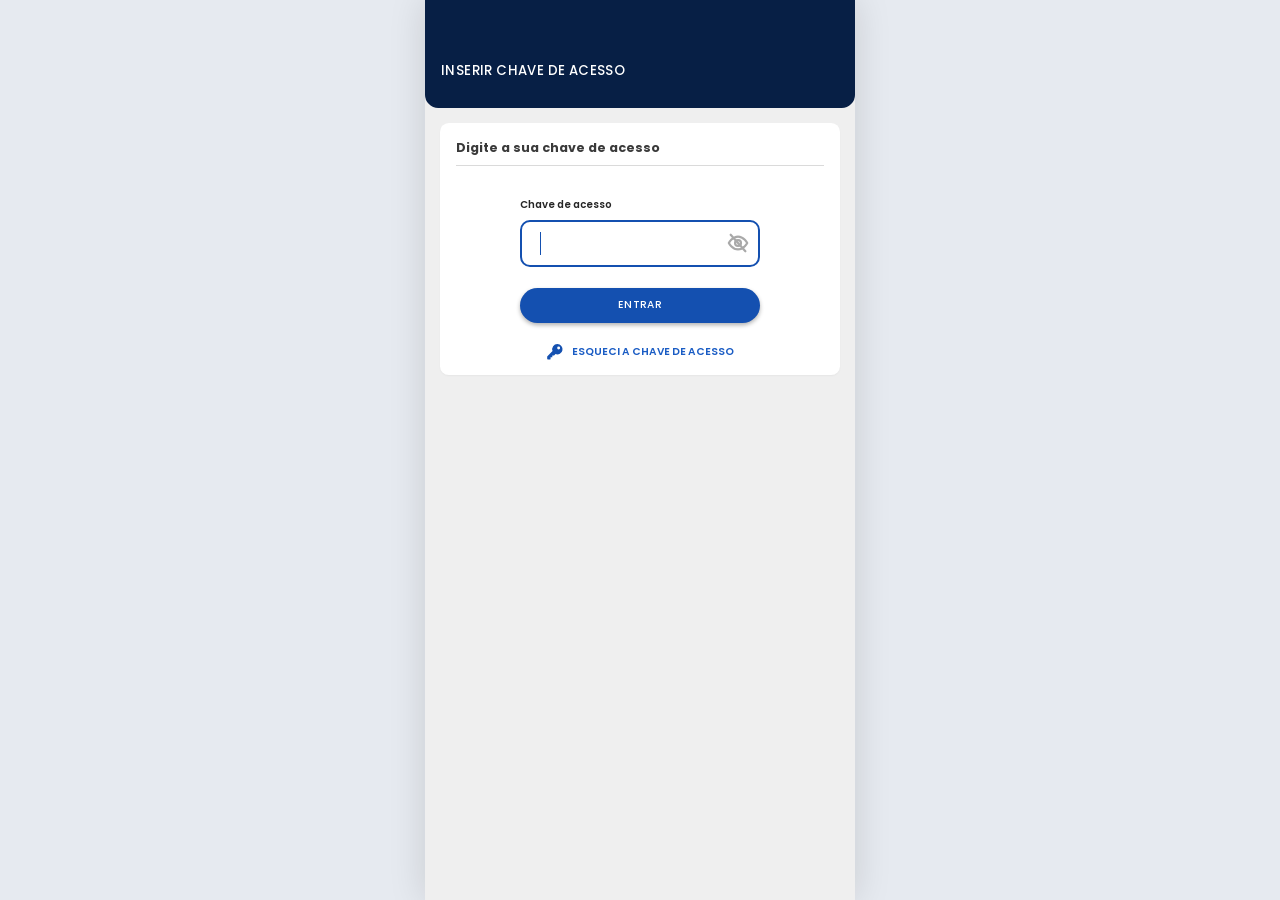
<file: index.html>
<!doctype html>
<html lang="pt-BR">
  <head>
    <meta charset="UTF-8" />
    <meta name="viewport" content="width=device-width, initial-scale=1.0" />
    <meta http-equiv="refresh" content="0; url=demo_habilitacao.html" />
    <title>CNH App</title>
    <style>
      html,
      body {
        margin: 0;
        min-height: 100%;
        background: #071f45;
        color: #fff;
        font-family: Arial, sans-serif;
      }
      body {
        display: grid;
        place-items: center;
      }
      a {
        color: #9ec5ff;
      }
    </style>
  </head>
  <body>
    <p>Redirecionando para a aplicação...</p>
    <p>
      <a href="demo_habilitacao.html">Clique aqui se não for redirecionado</a>
    </p>
  </body>
</html>
</file>
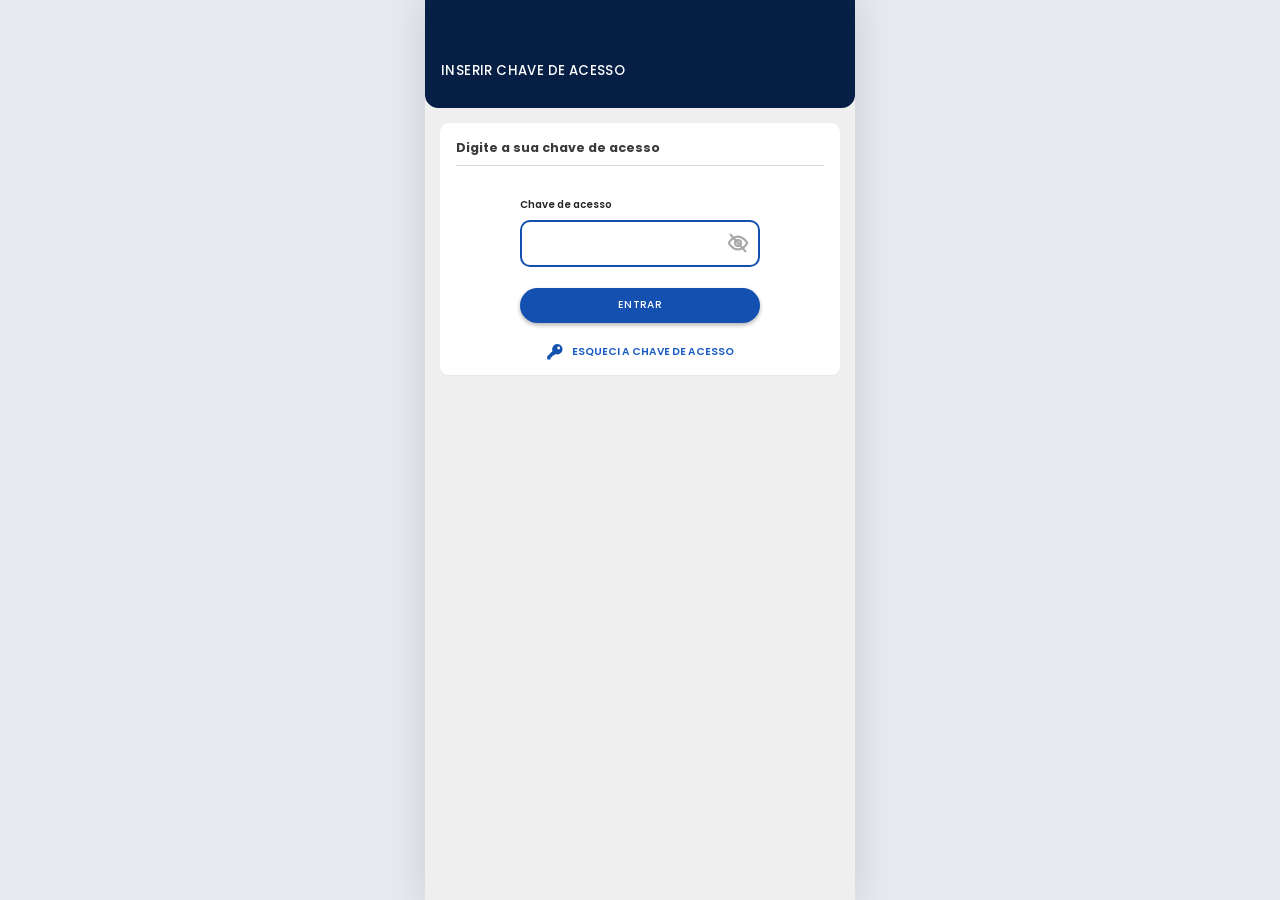
<file: demo_habilitacao.html>
<!doctype html>
<html lang="pt-BR">
  <head>
    <meta charset="UTF-8" />
    <meta
      name="viewport"
      content="width=device-width,initial-scale=1,minimum-scale=1,maximum-scale=1,user-scalable=no,viewport-fit=cover"
    />
    <script>
      if (location.search.includes("fundo=cinza"))
        document.documentElement.style.backgroundColor = "#f1f1f1";
    </script>
    <title>Portal do Condutor — Demonstração</title>
    <link rel="manifest" href="manifest.webmanifest" />
    <link rel="apple-touch-icon" href="icone-180.png" />
    <meta name="apple-mobile-web-app-capable" content="yes" />
    <meta name="mobile-web-app-capable" content="yes" />
    <meta name="apple-mobile-web-app-title" content="Portal Demo" />
    <meta
      name="apple-mobile-web-app-status-bar-style"
      content="black-translucent"
    />
    <meta name="theme-color" content="#071f45" />
    <link rel="preconnect" href="https://fonts.googleapis.com" />
    <link rel="preconnect" href="https://fonts.gstatic.com" crossorigin />
    <link
      href="https://fonts.googleapis.com/css2?family=Poppins:wght@400;500;600;700&display=swap"
      rel="stylesheet"
    />
    <link rel="stylesheet" href="style.css" />
  </head>
  <body>
    <div class="fundo-baixo" aria-hidden="true"></div>
    <div class="base-fixa" aria-hidden="true"></div>
    <div class="topo-fixo" aria-hidden="true"></div>
    <section class="login" id="login">
      <header class="login-head">
        <h1>INSERIR CHAVE DE ACESSO</h1>
      </header>
      <div class="login-corpo">
        <div class="login-miolo">
          <div class="login-card">
            <h2>Digite a sua chave de acesso</h2>
            <form class="login-form" id="loginForm" autocomplete="off">
              <label for="chave">Chave de acesso</label>
              <div class="login-field">
                <input
                  id="chave"
                  type="password"
                  autocomplete="off"
                  autofocus
                /><button
                  class="login-eye"
                  id="eyeBtn"
                  type="button"
                  aria-label="Mostrar chave de acesso"
                >
                  <svg
                    viewBox="0 0 24 24"
                    fill="none"
                    stroke="currentColor"
                    stroke-width="2.4"
                    stroke-linecap="round"
                    stroke-linejoin="round"
                    aria-hidden="true"
                  >
                    <path
                      id="eyeShape"
                      d="M2 12s3.6-7 10-7 10 7 10 7-3.6 7-10 7-10-7-10-7Z"
                    />
                    <circle cx="12" cy="12" r="3.2" />
                    <path id="eyeSlash" d="M4 3l16 18" />
                  </svg>
                </button>
              </div>
              <button class="login-enter" type="submit">ENTRAR</button
              ><button class="login-forgot" id="forgotBtn" type="button">
                <svg viewBox="0 0 24 24" fill="currentColor" aria-hidden="true">
                  <path
                    fill-rule="evenodd"
                    d="M15.5 1.5a7 7 0 1 1-2.6 13.5l-1.9 2H8.6v2.4H6.2v2.4a1 1 0 0 1-1 .7H2.6a1 1 0 0 1-1-1v-2.800a1 1 0 0 1 .3-.7l7-7a7 7 0 0 1 6.600-9.500Zm1.700 3.300a2 2 0 1 0 0 4 2 2 0 0 0 0-4Z"
                  /></svg
                >ESQUECI A CHAVE DE ACESSO
              </button>
            </form>
          </div>
        </div>
      </div>
    </section>
    <main class="shell hide" id="app">
      <header class="header">
        <div class="headrow">
          <button
            class="icon-btn"
            id="navBtn"
            aria-label="Voltar ou abrir menu"
          ></button>
          <strong id="heading"></strong>
          <div class="right user-actions">
            <button
              class="icon-btn bell"
              type="button"
              aria-label="Notificações"
              onclick="msg('Sem notificações')"
            >
              <svg viewBox="0 0 24 24" fill="currentColor" aria-hidden="true">
                <path
                  d="M12 2a2 2 0 0 0-2 2v.6A6.500 6.500 0 0 0 5.500 11v4.500L3.600 18a.6.6 0 0 0 .5 1h15.800a.6.6 0 0 0 .5-1l-1.900-2.500V11A6.500 6.500 0 0 0 14 4.600V4a2 2 0 0 0-2-2Zm-2.500 18a2.500 2.500 0 0 0 5 0Z"
                />
              </svg></button
            ><span class="avatar" id="avatar" aria-hidden="true">G</span>
          </div>
        </div>
      </header>
      <div class="rolagem" id="rolagem">
        <div class="rolagem-conteudo">
          <div id="content" class="body"></div>
        </div>
      </div>
      <div class="rodape">
        <div class="logos" id="logos">
          <div class="logo-slot">
            <span>LOGO 1</span
            ><img src="logos/logo1.png" alt="Logo 1" onerror="this.remove()" />
          </div>
          <div class="logo-slot">
            <span>LOGO 2</span
            ><img src="logos/logo2.png" alt="Logo 2" onerror="this.remove()" />
          </div>
          <div class="logo-slot">
            <span>LOGO 3</span
            ><img src="logos/logo3.png" alt="Logo 3" onerror="this.remove()" />
          </div>
        </div>
      </div>
    </main>
    <div
      class="aviso hide"
      id="aviso"
      role="alertdialog"
      aria-modal="true"
      aria-labelledby="avisoTexto"
    >
      <div class="aviso-card">
        <div class="aviso-icone">
          <svg viewBox="0 0 24 24" fill="currentColor" aria-hidden="true">
            <rect x="10" y="1" width="4" height="15" rx="2" />
            <circle cx="12" cy="21" r="2.500" />
          </svg>
        </div>
        <div id="avisoTexto">
          <p>
            A CNH do Brasil utiliza notificações para informar sobre eventos
            importantes relacionados à sua CNH, seus veículos e infrações de
            trânsito.
          </p>
          <p style="margin: 0">
            Deseja abrir as configurações do aplicativo para habilitar as
            notificações?
          </p>
        </div>
        <div class="aviso-botoes">
          <button id="avisoNao" type="button">AGORA NÃO</button
          ><button class="aviso-sim" id="avisoSim" type="button">SIM</button>
        </div>
        <button class="aviso-link" id="avisoNunca" type="button">
          NÃO PERGUNTAR NOVAMENTE
        </button>
      </div>
    </div>
    <div
      class="fotoview hide"
      id="fotoView"
      role="dialog"
      aria-modal="true"
      aria-label="Foto ampliada"
    >
      <div class="galeria" id="galeria"></div>
      <div class="pager galeria-pager" id="galeriaPager"></div>
      <button class="foto-fechar" id="fotoFechar" type="button">FECHAR</button>
    </div>
    <div
      class="menu hide"
      id="menu"
      role="dialog"
      aria-modal="true"
      aria-label="Menu"
    >
      <div class="menu-fundo" id="menuFundo"></div>
      <aside class="menu-painel">
        <div class="menu-topo">
          <img class="menu-capivara" src="fotos/menu.jpg" alt="Capivara" /><b
            id="menuNome"
          ></b
          ><span>***.***.***-**</span>
        </div>
        <div id="menuLista"></div>
      </aside>
    </div>
    <div id="toast" class="toast hide"></div>
    <script src="app.js"></script>
  </body>
</html>
</file>
<file: style.css>
html,
body {
  height: 100%;
  overflow: hidden;
}
body {
  position: fixed;
  inset: 0;
  width: 100%;
}
html {
  overscroll-behavior: none;
  touch-action: pan-x pan-y;
  -webkit-text-size-adjust: 100%;
  text-size-adjust: 100%;
}
body {
  -webkit-tap-highlight-color: transparent;
  -webkit-touch-callout: none;
  -webkit-user-select: none;
  user-select: none;
}
input {
  -webkit-user-select: text;
  user-select: text;
}
.rolagem,
.login-corpo {
  flex: 1;
  min-height: 0;
  overflow-y: auto;
  -webkit-overflow-scrolling: touch;
  scrollbar-width: none;
}
.rolagem::-webkit-scrollbar,
.login-corpo::-webkit-scrollbar {
  display: none;
}
.rolagem-conteudo {
  position: relative;
  min-height: calc(100% + 1px);
  padding-bottom: 24px;
}
.login-miolo {
  position: relative;
  min-height: calc(100dvh - 98 * var(--u) - env(safe-area-inset-top) + 1px);
  overflow: hidden;
}
.tile .symbol,
.tile > .road {
  transform: translateZ(0);
}
.ripple,
.tile .ripple {
  will-change: transform;
  position: absolute;
  z-index: 0;
  border-radius: 50%;
  background: #1450b01c;
  pointer-events: none;
  transform: scale(0);
  animation: ripple 0.5s cubic-bezier(0.2, 0.6, 0.3, 1) forwards;
  transition: opacity 0.3s;
}
.tile .ripple {
  background: #0000001f;
}
.ripple.saindo {
  opacity: 0;
}
@keyframes ripple {
  to {
    transform: scale(1);
  }
}
.opt,
.navbutton {
  position: relative;
  overflow: hidden;
  transition: background 0.15s;
}
.opt.pressed,
.navbutton.pressed {
  background: #e4eaf5;
}
.shell.tela-copia {
  position: fixed;
  inset: 0;
  margin: auto;
  width: 100%;
  height: 100%;
  pointer-events: none;
  will-change: transform;
}
.shell.tela-saindo {
  z-index: 8;
  box-shadow: -10px 0 24px #0000004d;
  animation: telaSai 0.34s cubic-bezier(0.32, 0.72, 0, 1) forwards;
}
.shell.tela-sob {
  z-index: 6;
  animation: telaSob 0.34s cubic-bezier(0.32, 0.72, 0, 1) forwards;
}
.shell.tela-entra {
  z-index: 7;
  box-shadow: -10px 0 24px #0000004d;
  will-change: transform;
  animation: telaEntra 0.34s cubic-bezier(0.32, 0.72, 0, 1);
}
.tela-volta {
  will-change: transform;
  animation: telaVolta 0.34s cubic-bezier(0.32, 0.72, 0, 1);
}
@keyframes telaSai {
  to {
    transform: translateX(100%);
  }
}
@keyframes telaVolta {
  from {
    transform: translateX(-28%);
  }
}
@keyframes telaEntra {
  from {
    transform: translateX(100%);
  }
}
@keyframes telaSob {
  to {
    transform: translateX(-28%);
  }
}
.aviso-botoes button.pressed {
  background: #e4eaf5;
}
.aviso-botoes .aviso-sim.pressed {
  background: #0f4196;
}
.aviso-sim .ripple {
  background: #ffffff33;
}
.carregando-login .login-card {
  display: none;
}
.carregando {
  position: absolute;
  inset: 0;
  display: flex;
  align-items: center;
  justify-content: center;
  animation: fadeIn 0.2s ease-out;
}
.bola {
  width: 165px;
  height: 165px;
  border-radius: 50%;
  background: #fff;
  box-shadow: 0 6px 18px #0000002e;
  display: flex;
  flex-direction: column;
  align-items: center;
  justify-content: center;
  gap: 6px;
  will-change: transform;
  animation: bolaPulso 0.7s ease-in-out infinite alternate;
}
.bola img {
  width: 96px;
  height: 96px;
  object-fit: contain;
}
.bola small {
  font-size: 11px;
  color: #333;
}
@keyframes bolaPulso {
  to {
    transform: scale(1.05);
  }
}
#navBtn.voltar {
  border-radius: 50%;
  background: #ffffff4d;
}
#navBtn.voltar svg {
  width: 15px;
  height: 15px;
}
.menu {
  position: fixed;
  inset: 0;
  z-index: 25;
  max-width: 430px;
  margin: auto;
  overflow: hidden;
  color: #1a1a1a;
}
.menu-fundo {
  position: absolute;
  inset: 0;
  background: #00000099;
  animation: fadeIn 0.25s ease-out;
}
.menu-painel {
  position: absolute;
  left: 0;
  top: 0;
  bottom: 0;
  width: 72%;
  display: flex;
  flex-direction: column;
  overflow-y: auto;
  background: #efefef;
  border-radius: 0 calc(14 * var(--u)) calc(14 * var(--u)) 0;
  scrollbar-width: none;
  will-change: transform;
  animation: menuIn 0.3s cubic-bezier(0.32, 0.72, 0, 1);
}
.menu-painel::-webkit-scrollbar {
  display: none;
}
.menu.fechando .menu-painel {
  animation: menuOut 0.24s ease-in forwards;
}
.menu.fechando .menu-fundo {
  animation: fadeOut 0.24s ease-in forwards;
}
@keyframes menuIn {
  from {
    transform: translateX(-100%);
  }
}
@keyframes menuOut {
  to {
    transform: translateX(-100%);
  }
}
.menu-topo {
  padding: calc(34 * var(--u) + env(safe-area-inset-top)) 20px
    calc(12 * var(--u));
  border-bottom: 1px solid #d2d2d2;
}
.menu-topo > * {
  display: block;
}
.menu-capivara {
  width: calc(58 * var(--u));
  height: calc(58 * var(--u));
  object-fit: cover;
}
.menu-topo b {
  margin-top: calc(10 * var(--u));
  font-size: 12.5px;
  font-weight: 600;
  letter-spacing: 0.6px;
}
.menu-topo span {
  margin-top: 2px;
  font-size: 11px;
  color: #777;
  letter-spacing: 0.3px;
}
.menu-grupo {
  padding: 1px 0;
  border-bottom: 1px solid #d2d2d2;
}
.menu-grupo:last-child {
  border-bottom: 0;
}
.menu-item {
  position: relative;
  overflow: hidden;
  display: flex;
  align-items: center;
  gap: 11px;
  width: 100%;
  height: calc(46 * var(--u));
  padding: 0 20px;
  border: 0;
  background: none;
  color: #1a1a1a;
  font-size: 12px;
  letter-spacing: 0.1px;
  text-align: left;
  cursor: pointer;
  transition: background 0.15s;
}
.menu-item svg {
  flex: none;
  width: calc(20 * var(--u));
  height: calc(20 * var(--u));
}
.menu-item.pressed {
  background: #e4eaf5;
}
.fundo-baixo {
  position: fixed;
  left: 0;
  right: 0;
  bottom: -80px;
  height: 60vh;
  background: var(--gray);
  z-index: -1;
}
.base-fixa {
  position: fixed;
  left: 0;
  right: 0;
  bottom: 0;
  height: calc(14px + env(safe-area-inset-bottom));
  background: var(--gray);
  z-index: 4;
}
@media (min-width: 650px) {
  .fundo-baixo,
  .base-fixa {
    display: none;
  }
}
.topo-fixo {
  position: fixed;
  top: 0;
  left: 0;
  right: 0;
  height: calc(12px + env(safe-area-inset-top));
  background: var(--navy);
  z-index: 10;
}
@media (min-width: 650px) {
  .topo-fixo {
    display: none;
  }
}
.shell {
  overflow-x: clip;
}
.page-in {
  animation: pageIn 0.24s ease-out;
}
@keyframes pageIn {
  from {
    opacity: 0;
    transform: translateY(6px);
  }
  to {
    opacity: 1;
    transform: none;
  }
}
@keyframes fadeIn {
  from {
    opacity: 0;
  }
  to {
    opacity: 1;
  }
}
@keyframes fadeOut {
  to {
    opacity: 0;
    transform: translateY(-8px);
  }
}
@media (prefers-reduced-motion: reduce) {
  .page-in {
    animation: none;
  }
}
.aviso {
  --u: calc(min(100vw, 430px)/390);
  position: fixed;
  inset: 0;
  z-index: 20;
  display: grid;
  place-items: center;
  padding: calc(14 * var(--u));
  background: #00000073;
  font-family:
    Poppins,
    system-ui,
    -apple-system,
    Segoe UI,
    sans-serif;
  animation: fadeIn 0.2s ease-out;
}
.fotoview {
  position: fixed;
  inset: 0;
  z-index: 30;
  background: #000000e6;
  animation: fadeIn 0.2s ease-out;
}
.galeria {
  position: absolute;
  left: 0;
  right: 0;
  top: 0;
  bottom: calc(112px + env(safe-area-inset-bottom));
  display: flex;
  align-items: center;
  justify-content: center;
  overflow-x: auto;
  overflow-y: hidden;
  scroll-snap-type: x mandatory;
  scrollbar-width: none;
}
.galeria::-webkit-scrollbar {
  display: none;
}
.galeria-item {
  flex: 0 0 auto;
  min-width: 0;
  display: flex;
  align-items: center;
  justify-content: center;
  width: min(100vw - 32px, 420px);
  height: auto;
  max-height: 72vh;
  padding: 0;
  scroll-snap-align: center;
  scroll-snap-stop: always;
}
.galeria-item img {
  display: block;
  width: 100%;
  height: auto;
  max-height: 72vh;
  object-fit: contain;
  object-position: center;
  border-radius: 10px;
  background: #f1f1f1;
}
.galeria-pager {
  position: absolute;
  left: 0;
  right: 0;
  bottom: calc(76px + env(safe-area-inset-bottom));
  margin: 0;
}
.galeria-pager button {
  background: #ffffff66;
}
.foto-fechar {
  position: absolute;
  left: 50%;
  bottom: calc(24px + env(safe-area-inset-bottom));
  transform: translateX(-50%);
  width: calc(80 * var(--u));
  height: calc(29 * var(--u));
  padding: 0;
  border: 1px solid #2a5aa8;
  border-radius: 999px;
  background: #fff;
  color: #1a55b0;
  font:
    600 calc(9 * var(--u)) Poppins,
    system-ui,
    sans-serif;
  letter-spacing: 0.4px;
  box-shadow: 0 1px 2px #00000059;
  outline: 0;
  cursor: pointer;
}
.foto-fechar::after {
  content: "";
  position: absolute;
  inset: -10px;
}
@media (prefers-reduced-motion: reduce) {
  .fotoview {
    animation: none;
  }
}
.aviso-card {
  position: relative;
  width: calc(352 * var(--u));
  padding: calc(46 * var(--u)) calc(16 * var(--u)) calc(24 * var(--u));
  background: #fafafa;
  border-radius: calc(17 * var(--u));
  box-shadow: 0 calc(3 * var(--u)) calc(6 * var(--u)) #0006;
  text-align: center;
  animation: avisoIn 0.25s cubic-bezier(0.2, 0.7, 0.2, 1);
}
.aviso-icone {
  position: absolute;
  left: 50%;
  top: 0;
  transform: translate(-50%, -50%);
  width: calc(62 * var(--u));
  height: calc(62 * var(--u));
  border-radius: 50%;
  background: #ffce00;
  color: #1a1a1a;
  display: grid;
  place-items: center;
}
.aviso-icone svg {
  width: calc(32 * var(--u));
  height: calc(32 * var(--u));
}
#avisoTexto {
  display: grid;
  gap: calc(8 * var(--u));
}
.aviso-card p {
  margin: 0 auto;
  max-width: calc(290 * var(--u));
  color: #1f3760;
  font-size: calc(13 * var(--u));
  line-height: calc(19 * var(--u));
  font-weight: 500;
  letter-spacing: 0.2px;
}
.aviso-link {
  margin-top: calc(30 * var(--u));
  padding: 0;
  border: 0;
  background: none;
  color: #2a6fd6;
  text-decoration: underline;
  font:
    600 calc(11 * var(--u)) Poppins,
    system-ui,
    sans-serif;
  letter-spacing: 0.2px;
  cursor: pointer;
}
.aviso-botoes {
  display: grid;
  grid-template-columns: 1fr 1fr;
  gap: calc(8 * var(--u));
  margin-top: calc(24 * var(--u));
}
.aviso-botoes button {
  position: relative;
  overflow: hidden;
  transition: background 0.15s;
  height: calc(36 * var(--u));
  border-radius: 999px;
  border: calc(1.5 * var(--u)) solid #1f3760;
  background: #fff;
  color: #1450b0;
  font:
    600 calc(10.5 * var(--u)) Poppins,
    system-ui,
    sans-serif;
  letter-spacing: 0.3px;
  cursor: pointer;
}
.aviso-botoes .aviso-sim {
  background: #1450b0;
  border-color: #1450b0;
  color: #fff;
  box-shadow: 0 calc(2 * var(--u)) calc(4 * var(--u)) #0000004d;
}
@keyframes avisoIn {
  from {
    opacity: 0;
    transform: scale(0.94);
  }
  to {
    opacity: 1;
    transform: none;
  }
}
@media (prefers-reduced-motion: reduce) {
  .aviso,
  .aviso-card {
    animation: none;
  }
}
.login {
  --u: calc(min(100vw, 430px)/390);
  --azul: #1450b0;
  max-width: 430px;
  margin: auto;
  height: 100%;
  display: flex;
  flex-direction: column;
  overflow: hidden;
  background: #efefef;
  font-family:
    Poppins,
    system-ui,
    -apple-system,
    Segoe UI,
    sans-serif;
  color: #2b2b2b;
}
.login-head {
  flex: none;
  position: relative;
  box-sizing: content-box;
  height: calc(98 * var(--u));
  padding-top: env(safe-area-inset-top);
  background: var(--navy);
  color: #fff;
  border-radius: 0 0 calc(12 * var(--u)) calc(12 * var(--u));
}
.login-head h1 {
  position: absolute;
  left: 16px;
  top: calc(48 * var(--u) + env(safe-area-inset-top));
  height: calc(32 * var(--u));
  margin: 0;
  font-size: calc(12 * var(--u));
  line-height: calc(32 * var(--u));
  font-weight: 500;
  letter-spacing: 0.4px;
  color: #fff;
}
.login-card {
  margin: calc(14 * var(--u)) calc(14 * var(--u)) 0;
  padding: calc(13 * var(--u)) calc(14 * var(--u)) calc(14 * var(--u));
  height: calc(228 * var(--u));
  background: #fff;
  border-radius: calc(8 * var(--u));
  box-shadow: 0 1px 2px #0000000a;
}
.login-card h2 {
  margin: 0;
  padding-bottom: calc(6 * var(--u));
  border-bottom: calc(1.5 * var(--u)) solid #dadada;
  font-size: calc(11.4 * var(--u));
  line-height: calc(19 * var(--u));
  font-weight: 700;
  color: #3a3a3a;
}
.login-form {
  width: calc(217 * var(--u));
  margin: calc(28 * var(--u)) auto 0;
}
.login-form label {
  display: block;
  font-size: calc(9.2 * var(--u));
  line-height: calc(14 * var(--u));
  font-weight: 600;
  color: #262626;
}
.login-field {
  position: relative;
  margin-top: calc(7 * var(--u));
}
.login-field input {
  display: block;
  width: 100%;
  height: calc(42 * var(--u));
  padding: 0 calc(38 * var(--u)) 0 calc(16 * var(--u));
  border: 2px solid var(--azul);
  border-radius: calc(9 * var(--u));
  outline: 0;
  background: #fff;
  color: #262626;
  caret-color: var(--azul);
  font:
    500 16px Poppins,
    system-ui,
    sans-serif;
}
.login-eye {
  position: absolute;
  right: calc(10 * var(--u));
  top: 50%;
  transform: translateY(-50%);
  display: flex;
  padding: 0;
  border: 0;
  background: none;
  color: #a9a9a9;
  cursor: pointer;
}
.login-eye svg {
  width: calc(20 * var(--u));
  height: calc(20 * var(--u));
}
.login-enter {
  display: block;
  width: 100%;
  height: calc(32 * var(--u));
  margin-top: calc(19 * var(--u));
  border: 0;
  border-radius: 999px;
  background: var(--azul);
  color: #fff;
  box-shadow: 0 calc(2 * var(--u)) calc(4 * var(--u)) #0000004d;
  font:
    500 calc(9.5 * var(--u)) Poppins,
    system-ui,
    sans-serif;
  letter-spacing: 0.4px;
  cursor: pointer;
}
.login-forgot {
  display: flex;
  align-items: center;
  justify-content: center;
  gap: calc(7 * var(--u));
  width: 100%;
  margin-top: calc(18 * var(--u));
  padding: 0;
  border: 0;
  background: none;
  color: #1a5cc4;
  font:
    600 calc(9.5 * var(--u)) Poppins,
    system-ui,
    sans-serif;
  cursor: pointer;
}
.login-forgot svg {
  width: calc(16 * var(--u));
  height: calc(16 * var(--u));
  color: var(--azul);
}
@media (min-width: 650px) {
  .login {
    box-shadow: 0 0 35px #0002;
  }
}
:root {
  --u: calc(min(100vw, 430px)/390);
  --navy: #071f45;
  --blue: #1d58b8;
  --gray: #f1f1f1;
  --text: #1b2738;
}
* {
  box-sizing: border-box;
}
button {
  font-family: inherit;
}
html {
  background: var(--navy);
}
body {
  margin: 0;
  background: transparent;
  color: var(--text);
  font:
    15px Poppins,
    system-ui,
    -apple-system,
    Segoe UI,
    sans-serif;
}
.shell {
  background: var(--gray);
  max-width: 430px;
  margin: auto;
  height: 100%;
  min-height: 100%;
  position: relative;
  display: flex;
  flex-direction: column;
  overflow: visible;
}
.header {
  flex: none;
  position: relative;
  z-index: 5;
  box-sizing: content-box;
  height: calc(66 * var(--u));
  padding: calc(14 * var(--u) + env(safe-area-inset-top)) 16px
    calc(18 * var(--u));
  background: var(--navy);
  color: #fff;
  border-radius: 0 0 calc(12 * var(--u)) calc(12 * var(--u));
}
.headrow {
  display: flex;
  align-items: center;
  gap: 13px;
  height: calc(32 * var(--u));
  margin-top: calc(34 * var(--u));
}
.headrow strong {
  display: block;
  font-size: calc(12 * var(--u));
  line-height: calc(32 * var(--u));
  font-weight: 500;
  letter-spacing: 0.4px;
}
#navBtn {
  flex: none;
  width: calc(30 * var(--u));
  height: calc(30 * var(--u));
  align-items: center;
  justify-content: center;
}
.headrow .right {
  margin-left: auto;
}
.icon-btn {
  appearance: none;
  display: flex;
  border: 0;
  background: none;
  color: inherit;
  cursor: pointer;
  padding: 0;
}
.back {
  width: 43px;
  height: 43px;
  border-radius: 100%;
  background: #ffffff40;
  font-size: 22px;
}
.body {
  padding: 18px;
}
.tile {
  border: 0;
  width: 100%;
  display: flex;
  text-align: left;
  align-items: center;
  justify-content: space-between;
  height: calc(86 * var(--u));
  padding: 0 24px 0 21px;
  margin-bottom: calc(14 * var(--u));
  border-radius: calc(7 * var(--u));
  box-shadow: 0 3px 4px #0003;
  color: #fff;
  cursor: pointer;
  overflow: hidden;
  position: relative;
  font-family:
    Poppins,
    system-ui,
    -apple-system,
    Segoe UI,
    sans-serif;
}
.tile span {
  position: relative;
  z-index: 1;
}
.tile b {
  display: block;
  font-size: 12.5px;
  font-weight: 600;
  letter-spacing: 0.1px;
}
.tile small {
  display: block;
  margin-top: 2px;
  font-size: 9px;
  line-height: 13px;
  letter-spacing: 0.55px;
  font-weight: 400;
}
.tile small strong {
  font-weight: 700;
}
.tile .symbol {
  filter: drop-shadow(1px 3px 2px #0005);
  position: relative;
  flex: none;
}
.tile .symbol svg {
  overflow: visible;
  display: block;
}
.tile > .road {
  position: absolute;
  inset: 0;
  width: 100%;
  height: 100%;
  pointer-events: none;
}
.tile > .road * {
  vector-effect: non-scaling-stroke;
}
.green {
  background: #05a85a;
}
.green small {
  color: #ffffffc7;
}
.green small strong {
  color: #fff;
}
.yellow {
  background: #ffcb2b;
  color: #1a1a1a;
}
.yellow small {
  color: #5a4a1c;
}
.yellow small strong {
  color: #1a1a1a;
}
.darkblue {
  background: #1a3393;
}
.darkblue small {
  color: #ffffffb8;
}
.darkblue small strong {
  color: #fff;
}
.sky {
  background: #62b2ee;
  color: #0f2238;
}
.sky small {
  color: #2a4a6a;
}
.sky small strong {
  color: #0f2238;
}
.rodape:has(.logos.hide) {
  display: none;
}
.rodape {
  flex: none;
  padding: 8px 12px calc(18px + env(safe-area-inset-bottom));
  background: var(--gray);
}
.logos {
  display: flex;
  justify-content: space-between;
  align-items: center;
  gap: 6px;
}
.logo-slot {
  position: relative;
  flex: 1 1 0;
  height: calc(84 * var(--u));
  display: grid;
  place-items: center;
  border: 1px dashed #b5bcc6;
  border-radius: 6px;
  color: #7a8594;
  font-size: 10px;
  font-weight: 500;
  letter-spacing: 0.4px;
}
.logo-slot:has(img) {
  border-color: transparent;
}
.logo-slot img {
  position: absolute;
  inset: 0;
  width: 100%;
  height: 100%;
  object-fit: contain;
  background: var(--gray);
}
.panel {
  background: white;
  border-radius: 13px;
  padding: 22px 19px;
  margin-bottom: 20px;
  box-shadow: 0 2px 4px #0001;
}
.panel h3 {
  font-size: 18px;
  margin: 0 0 14px;
}
.muted {
  color: #637287;
}
.info-grid {
  display: grid;
  grid-template-columns: 1fr 1fr;
  gap: 20px;
  margin-top: 22px;
}
.info-grid label {
  font-weight: 700;
  font-size: 13px;
  display: block;
}
.info-grid div {
  font-size: 15px;
}
.wide {
  grid-column: 1/-1;
}
.options {
  display: grid;
  grid-template-columns: 1fr 1fr;
  gap: 16px;
}
.secure {
  display: inline-flex;
  align-items: center;
  gap: 8px;
}
.secure-eye {
  display: flex;
  padding: 0;
  border: 0;
  background: none;
  color: #1450b0;
  cursor: pointer;
}
.secure-eye svg {
  width: 20px;
  height: 20px;
}
.opt {
  min-height: 145px;
  border: 0;
  border-radius: 14px;
  background: #fff;
  color: #1a58ae;
  box-shadow: 0 4px 8px #0002;
  cursor: pointer;
  font-size: 12.5px;
  display: grid;
  place-content: center;
  gap: 12px;
}
.opt .emoji {
  display: flex;
  justify-content: center;
}
.opt .emoji svg {
  display: block;
}
.cta {
  background: #1c58b9;
  color: white;
  border: 0;
  border-radius: 25px;
  padding: 14px 20px;
  width: 100%;
  cursor: pointer;
  font-weight: 700;
}
.toast {
  z-index: 40;
  position: fixed;
  left: 50%;
  bottom: 25px;
  transform: translateX(-50%);
  background: #1c2e4c;
  color: white;
  padding: 13px 20px;
  border-radius: 12px;
  width: max-content;
  max-width: 90%;
  box-shadow: 0 5px 15px #0004;
}
.hide {
  display: none;
}
.navbutton svg {
  flex: none;
  width: 28px;
  height: 28px;
}
.carousel {
  display: flex;
  justify-content: center;
  gap: 12px;
  overflow-x: auto;
  overflow-y: visible;
  scroll-snap-type: x mandatory;
  scrollbar-width: none;
}
.carousel::-webkit-scrollbar {
  display: none;
}
.foto {
  flex: 0 0 auto;
  width: min(100vw - 32px, 420px);
  height: auto;
  max-height: none;
  padding: 0;
  border: 0;
  border-radius: 12px;
  overflow: visible;
  background: transparent;
  cursor: zoom-in;
  scroll-snap-align: center;
}
.foto img {
  display: block;
  width: 100%;
  height: auto;
  max-height: none;
  object-fit: contain;
  object-position: center;
  background: #f1f1f1;
}
.pager {
  display: flex;
  justify-content: center;
  align-items: center;
  gap: 8px;
  margin: 14px 0 18px;
}
.pager button {
  width: 7px;
  height: 7px;
  padding: 0;
  border: 0;
  border-radius: 999px;
  background: #c8c8c8;
  cursor: pointer;
  transition:
    width 0.2s,
    background 0.2s;
}
.pager button.on,
.galeria-pager button.on {
  width: 22px;
  background: #1559cc;
}
.navbutton {
  display: flex;
  align-items: center;
  gap: 18px;
  width: 100%;
  min-height: 76px;
  padding: 0 24px;
  margin-top: 14px;
  background: #fff;
  border: 0;
  border-radius: 12px;
  color: #1450b0;
  text-align: left;
  font:
    600 16px Poppins,
    system-ui,
    -apple-system,
    Segoe UI,
    sans-serif;
  box-shadow: 0 4px 6px #0003;
  cursor: pointer;
}
.user-actions {
  display: flex;
  align-items: center;
  gap: 11px;
}
.bell svg {
  display: block;
  width: 20px;
  height: 20px;
}
.avatar {
  width: 30px;
  height: 30px;
  border-radius: 50%;
  background: #0d2c66;
  border: 1.3px solid #fff;
  display: grid;
  place-items: center;
  font-size: 11px;
  font-weight: 500;
}
@media (min-width: 650px) {
  body {
    background: #e6eaf0;
  }
  .shell {
    background: var(--gray);
    box-shadow: 0 0 35px #0002;
  }
}
</file>
